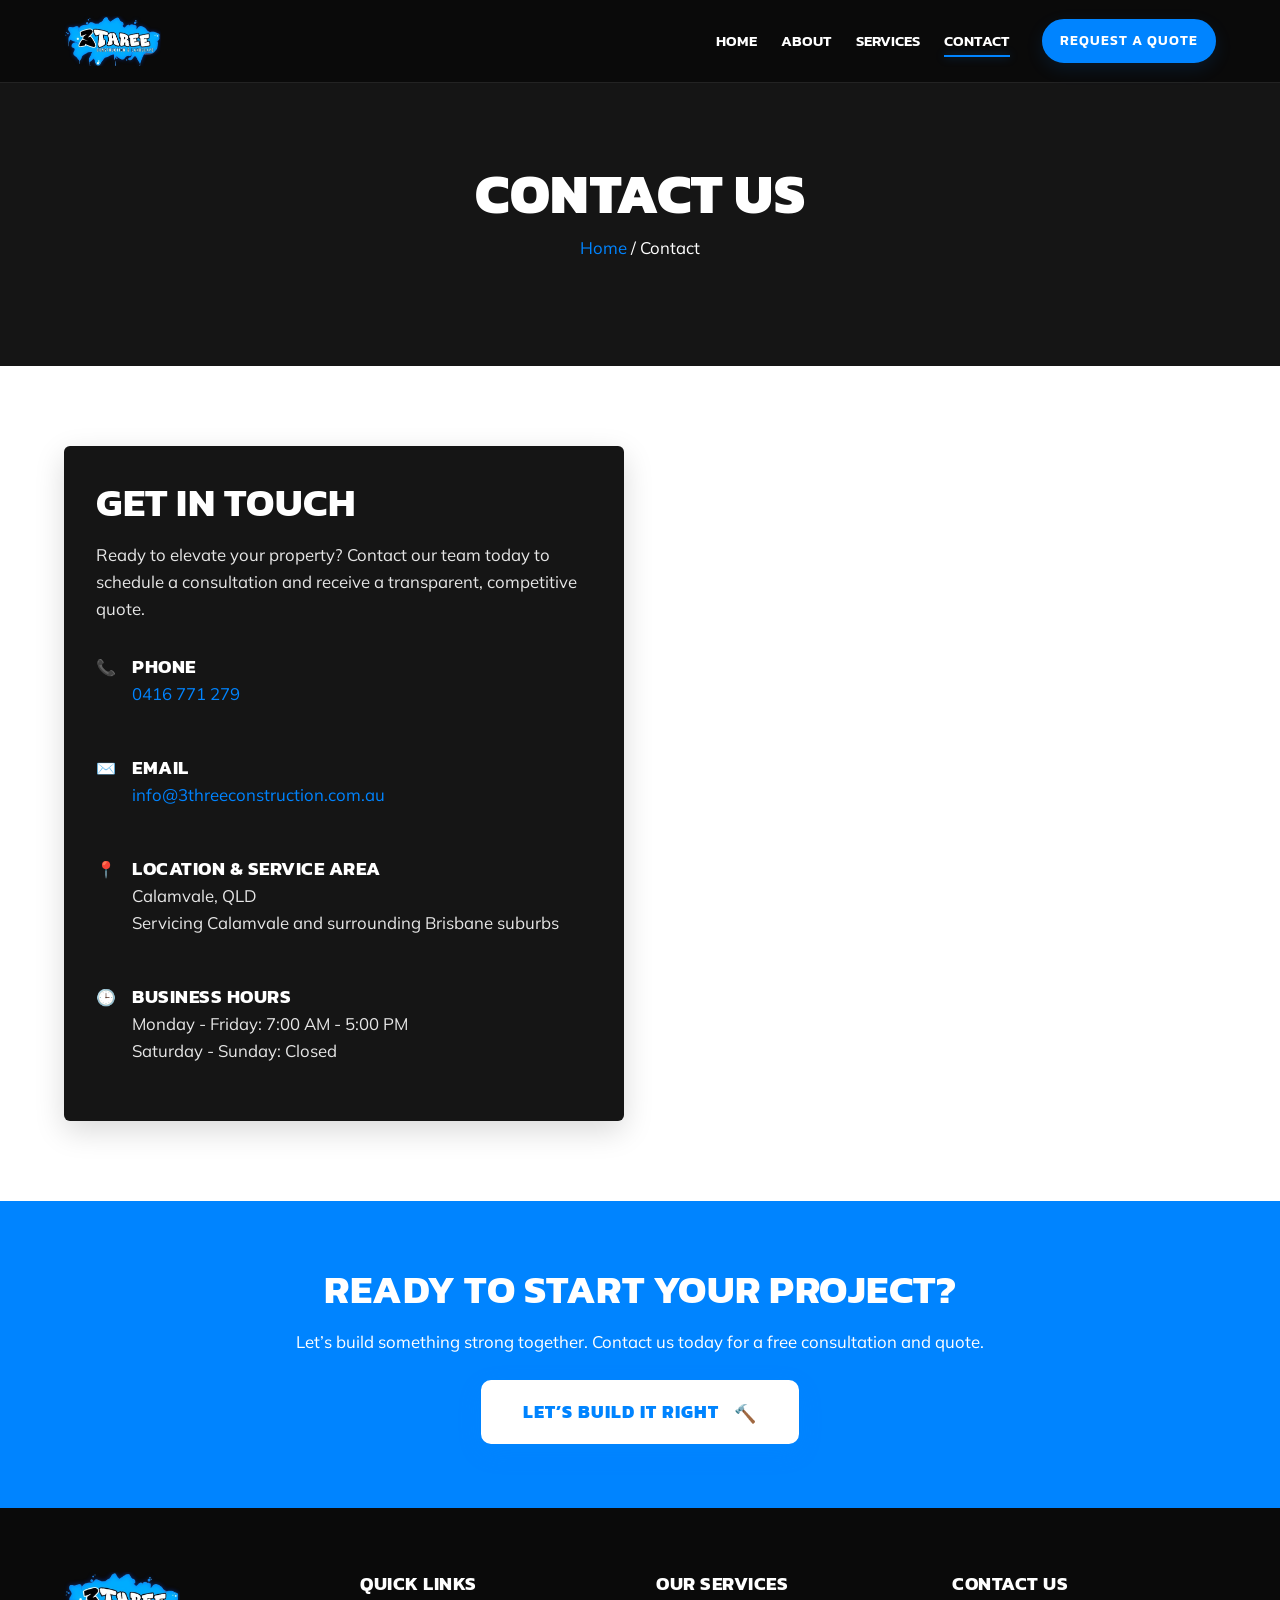
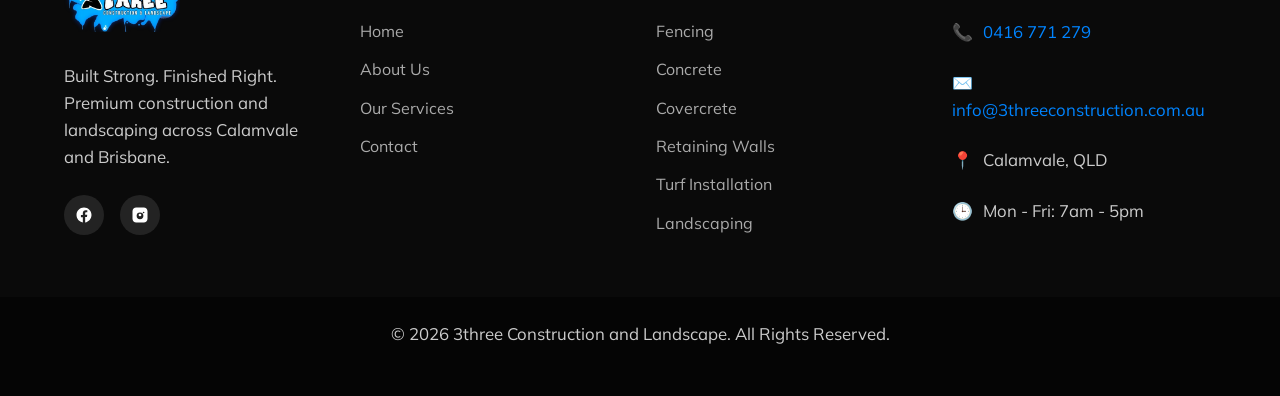
<file: contact.html>
<!DOCTYPE html>
<html lang="en">
<head>
    <meta charset="UTF-8">
    <meta name="viewport" content="width=device-width, initial-scale=1.0">
    <link rel="stylesheet" href="styles.css">
    <link rel="preconnect" href="https://fonts.googleapis.com">
    <link rel="preconnect" href="https://fonts.gstatic.com" crossorigin>
    <link href="https://fonts.googleapis.com/css2?family=Kanit:wght@400;600;700;800&family=Mulish:wght@400;600;700&display=swap" rel="stylesheet">

    <title>Contact Us | 3three Construction and Landscape</title>
    <meta name="description" content="Get in touch with 3three Construction and Landscape. We provide free quotes for building and landscaping projects across Calamvale and Brisbane.">
</head>
<body>
    <header class="header" id="header">
        <div class="container nav-wrapper">
            <a href="index.html" class="brand-logo">
                <img src="logo.png" alt="3three Construction and Landscape Logo">
            </a>
            <div class="hamburger" id="hamburger">
                <span></span>
                <span></span>
                <span></span>
            </div>
            <nav class="nav-menu" id="nav-menu">
                <ul class="nav-links">
                    <li><a href="index.html" class="nav-link">Home</a></li>
                    <li><a href="about.html" class="nav-link">About</a></li>
                    <li><a href="services.html" class="nav-link">Services</a></li>
                    <li><a href="contact.html" class="nav-link active">Contact</a></li>
                </ul>
                <a href="contact.html" class="btn btn-primary quote-btn">Request a Quote</a>
            </nav>
        </div>
    </header>

    <section class="page-header">
        <div class="container text-center reveal">
            <h1>Contact Us</h1>
            <p class="breadcrumb"><a href="index.html">Home</a> / Contact</p>
        </div>
    </section>

    <section class="section contact-section">
        <div class="container">
            <div class="grid grid-2">
                <div class="contact-info-panel bg-dark text-white p-4 rounded shadow-lg reveal slide-right">
                    <h2>Get In Touch</h2>
                    <p class="mb-4">Ready to elevate your property? Contact our team today to schedule a consultation and receive a transparent, competitive quote.</p>

                    <div class="info-item mb-3">
                        <div class="icon text-blue">📞</div>
                        <div>
                            <h4>Phone</h4>
                            <p><a href="tel:0416771279" class="text-white">0416 771 279</a></p>
                        </div>
                    </div>
                    <div class="info-item mb-3">
                        <div class="icon text-blue">✉️</div>
                        <div>
                            <h4>Email</h4>
                            <p><a href="mailto:info@3threeconstruction.com.au" class="text-white">info@3threeconstruction.com.au</a></p>
                        </div>
                    </div>
                    <div class="info-item mb-3">
                        <div class="icon text-blue">📍</div>
                        <div>
                            <h4>Location & Service Area</h4>
                            <p>Calamvale, QLD<br>Servicing Calamvale and surrounding Brisbane suburbs</p>
                        </div>
                    </div>
                    <div class="info-item">
                        <div class="icon text-blue">🕒</div>
                        <div>
                            <h4>Business Hours</h4>
                            <p>Monday - Friday: 7:00 AM - 5:00 PM<br>Saturday - Sunday: Closed</p>
                        </div>
                    </div>
                </div>

                <div class="map-panel reveal slide-left">
                    <iframe src="https://www.google.com/maps?q=Calamvale+QLD+Australia&z=13&output=embed" width="100%" height="460" style="border:0;" allowfullscreen="" loading="lazy" referrerpolicy="no-referrer-when-downgrade"></iframe>
                </div>
            </div>
        </div>
    </section>

    <section class="cta-banner">
        <div class="container cta-container">
            <div class="cta-content reveal">
                <h2>Ready to Start Your Project?</h2>
                <p>Let’s build something strong together. Contact us today for a free consultation and quote.</p>
                <a href="contact.html" class="btn btn-primary btn-large">Let’s Build It Right
                    <span class="hammer-icon" aria-hidden="true">🔨</span>
                </a>
            </div>
        </div>
    </section>

    <footer class="footer">
        <div class="container footer-grid">
            <div class="footer-col brand-col">
                <img src="logo.png" alt="3three Construction and Landscape Logo" class="footer-logo">
                <p>Built Strong. Finished Right. Premium construction and landscaping across Calamvale and Brisbane.</p>
                <div class="social-links">
                    <a href="https://www.facebook.com/3threeconstruction" target="_blank" rel="noopener" aria-label="Facebook">
                        <svg width="18" height="18" viewBox="0 0 24 24" fill="currentColor" xmlns="http://www.w3.org/2000/svg" aria-hidden="true">
                            <path d="M22 12C22 6.48 17.52 2 12 2S2 6.48 2 12c0 5 3.66 9.13 8.44 9.88v-6.99H7.9v-2.89h2.54V9.41c0-2.5 1.49-3.88 3.77-3.88 1.09 0 2.23.2 2.23.2v2.46h-1.26c-1.24 0-1.63.77-1.63 1.56v1.87h2.78l-.44 2.89h-2.34V22C18.34 21.13 22 17 22 12z"/>
                        </svg>
                    </a>
                    <a href="https://www.instagram.com/3threeconstruction" target="_blank" rel="noopener" aria-label="Instagram">
                        <svg width="18" height="18" viewBox="0 0 24 24" fill="currentColor" xmlns="http://www.w3.org/2000/svg" aria-hidden="true">
                            <path d="M7 2C4.24 2 2 4.24 2 7v10c0 2.76 2.24 5 5 5h10c2.76 0 5-2.24 5-5V7c0-2.76-2.24-5-5-5H7zm5 6.5A4.5 4.5 0 1 1 7.5 13 4.5 4.5 0 0 1 12 8.5zm4.8-.9a1.08 1.08 0 1 1-1.08 1.08A1.08 1.08 0 0 1 16.8 7.6zM12 10.2a1.8 1.8 0 1 0 1.8 1.8A1.8 1.8 0 0 0 12 10.2z"/>
                        </svg>
                    </a>
                </div>
            </div>
            <div class="footer-col">
                <h3>Quick Links</h3>
                <ul class="footer-links">
                    <li><a href="index.html">Home</a></li>
                    <li><a href="about.html">About Us</a></li>
                    <li><a href="services.html">Our Services</a></li>
                    <li><a href="contact.html">Contact</a></li>
                </ul>
            </div>
            <div class="footer-col">
                <h3>Our Services</h3>
                <ul class="footer-links">
                    <li><a href="services.html#fencing">Fencing</a></li>
                    <li><a href="services.html#concrete">Concrete</a></li>
                    <li><a href="services.html#covercrete">Covercrete</a></li>
                    <li><a href="services.html#retaining-walls">Retaining Walls</a></li>
                    <li><a href="services.html#turf">Turf Installation</a></li>
                    <li><a href="services.html#landscaping">Landscaping</a></li>
                </ul>
            </div>
            <div class="footer-col contact-col">
                <h3>Contact Us</h3>
                <p><span class="footer-icon">📞</span> <a href="tel:0416771279">0416 771 279</a></p>
                <p><span class="footer-icon">✉️</span> <a href="mailto:info@3threeconstruction.com.au">info@3threeconstruction.com.au</a></p>
                <p><span class="footer-icon">📍</span> Calamvale, QLD</p>
                <p><span class="footer-icon">🕒</span> Mon - Fri: 7am - 5pm</p>
            </div>
        </div>
        <div class="footer-bottom">
            <div class="container">
                <p>&copy; 2026 3three Construction and Landscape. All Rights Reserved.</p>
            </div>
        </div>
    </footer>

    <a href="#" class="back-to-top" id="back-to-top" aria-label="Back to Top">&uarr;</a>
    <script src="main.js"></script>

</body>
</html>
</file>
<file: styles.css>
:root {
    --primary-blue: #0084ff; /* Electric blue */
    --primary-hover: #00aaff;
    --deep-blue: #004b99;
    --cyan-glow: rgba(0, 132, 255, 0.4);
    
    --black: #0a0a0a;
    --dark-grey: #151515;
    --charcoal: #2d2d2d;
    --light-grey: #f4f4f5;
    --border-color: #e0e0e0;
    --white: #ffffff;
    
    --font-heading: 'Kanit', sans-serif;
    --font-body: 'Mulish', sans-serif;
    
    --transition: all 0.3s cubic-bezier(0.25, 0.8, 0.25, 1);
    --border-radius: 6px;
}

/* Reset */
* {
    margin: 0;
    padding: 0;
    box-sizing: border-box;
}

html {
    scroll-behavior: smooth;
}

body {
    font-family: var(--font-body);
    color: var(--charcoal);
    line-height: 1.6;
    background-color: var(--white);
    overflow-x: hidden;
}

/* Typography */
h1, h2, h3, h4, h5, h6 {
    font-family: var(--font-heading);
    font-weight: 700;
    line-height: 1.2;
    margin-bottom: 1rem;
    color: var(--black);
    text-transform: uppercase;
    letter-spacing: 0.5px;
}

h1 { font-size: 3.5rem; font-weight: 800; }
h2 { font-size: 2.5rem; }
h3 { font-size: 1.5rem; }
h4 { font-size: 1.2rem; }

p { margin-bottom: 1.5rem; font-size: 1.05rem; }

a {
    text-decoration: none;
    color: var(--primary-blue);
    transition: var(--transition);
}

.text-blue { color: var(--primary-blue); }
.text-white { color: var(--white); }
.text-center { text-align: center; }

/* Utilities */
.container {
    width: 90%;
    max-width: 1200px;
    margin: 0 auto;
}

.section { padding: 5rem 0; }
.section-sm { padding: 3rem 0; }

.bg-dark { background-color: var(--dark-grey); }
.bg-light { background-color: var(--light-grey); }
.bg-blue { background-color: var(--deep-blue); }

.mt-3 { margin-top: 1.5rem; }
.mt-4 { margin-top: 2rem; }
.mt-5 { margin-top: 3rem; }
.mb-3 { margin-bottom: 1.5rem; }
.mb-4 { margin-bottom: 2rem; }
.mb-5 { margin-bottom: 3rem; }
.p-4 { padding: 2rem; }

.rounded { border-radius: var(--border-radius); }
.shadow-md { box-shadow: 0 4px 15px rgba(0,0,0,0.1); }
.shadow-lg { box-shadow: 0 10px 30px rgba(0,0,0,0.15); }
.border-glow { border: 2px solid transparent; transition: var(--transition); }
.border-glow:hover { border-color: var(--primary-blue); box-shadow: 0 0 20px var(--cyan-glow); }

/* Buttons */
.btn {
    display: inline-block;
    padding: 0.8rem 1.8rem;
    font-family: var(--font-heading);
    font-weight: 600;
    text-transform: uppercase;
    letter-spacing: 1px;
    border-radius: var(--border-radius);
    cursor: pointer;
    border: 2px solid transparent;
    transition: var(--transition);
    text-align: center;
}

.btn-primary {
    background-color: var(--primary-blue);
    color: var(--white);
    border-color: var(--primary-blue);
}

.btn-primary:hover {
    background-color: transparent;
    color: var(--primary-blue);
    box-shadow: 0 0 15px var(--cyan-glow);
}

.btn-outline {
    background-color: transparent;
    border-color: var(--primary-blue);
    color: var(--primary-blue);
}

.btn-outline:hover {
    background-color: var(--primary-blue);
    color: var(--white);
    box-shadow: 0 0 15px var(--cyan-glow);
}

.btn-outline-light {
    background-color: transparent;
    border-color: var(--white);
    color: var(--white);
}

.btn-outline-light:hover {
    background-color: var(--white);
    color: var(--black);
}

.btn-large { padding: 1rem 2.5rem; font-size: 1.1rem; }
.btn-full { width: 100%; }

/* Navigation */
.header {
    position: fixed;
    top: 0;
    left: 0;
    width: 100%;
    z-index: 1000;
    background: rgba(10, 10, 10, 0.95);
    backdrop-filter: blur(10px);
    border-bottom: 1px solid rgba(255,255,255,0.1);
    transition: var(--transition);
    padding: 1rem 0;
}

.header.scrolled {
    padding: 0.5rem 0;
    box-shadow: 0 4px 20px rgba(0,0,0,0.5);
}

.nav-wrapper {
    display: flex;
    justify-content: space-between;
    align-items: center;
}

.brand-logo img {
    height: 50px;
    display: block;
    transition: var(--transition);
}

.brand-logo .logo-text {
    color: var(--white);
    font-family: var(--font-heading);
    font-weight: 800;
    font-size: 1.05rem;
    letter-spacing: 0.8px;
}

.nav-menu {
    display: flex;
    align-items: center;
    gap: 2rem;
}

.nav-menu .quote-btn {
    padding: 0.5rem 1rem;
    border-radius: 999px;
    font-size: 0.9rem;
    box-shadow: 0 6px 18px rgba(0,132,255,0.12);
}

.nav-links {
    display: flex;
    list-style: none;
    gap: 1.5rem;
}

.nav-link {
    color: var(--white);
    font-family: var(--font-heading);
    font-weight: 600;
    text-transform: uppercase;
    font-size: 0.95rem;
    position: relative;
    padding-bottom: 5px;
}

.nav-link::after {
    content: '';
    position: absolute;
    bottom: 0;
    left: 0;
    width: 0%;
    height: 2px;
    background: var(--primary-blue);
    transition: var(--transition);
}

.nav-link:hover::after, .nav-link.active::after {
    width: 100%;
    box-shadow: 0 0 10px var(--cyan-glow);
}

.hamburger {
    display: none;
    flex-direction: column;
    cursor: pointer;
    gap: 5px;
    z-index: 1001;
}

.hamburger span {
    width: 25px;
    height: 3px;
    background-color: var(--white);
    transition: var(--transition);
}

/* Hero Section */
.hero {
    height: 100vh;
    min-height: 600px;
    position: relative;
    display: flex;
    align-items: center;
    overflow: hidden;
}

.hero-bg {
    position: absolute;
    top: 0;
    left: 0;
    width: 100%;
    height: 100%;
    object-fit: cover;
    z-index: 1;
    animation: kenBurns 20s infinite alternate linear;
    /* slightly dim the image itself for better foreground contrast */
    filter: brightness(0.6) contrast(0.98);
}

.hero-overlay {
    position: absolute;
    top: 0;
    left: 0;
    width: 100%;
    height: 100%;
    /* stronger dark gradient to ensure buttons and text remain readable */
    background: linear-gradient(to right, rgba(0,0,0,0.7) 0%, rgba(0,0,0,0.35) 60%);
    z-index: 2;
}

.hero-content {
    position: relative;
    z-index: 3;
    color: var(--white);
    max-width: 800px;
}

.hero-content h1 {
    color: var(--white);
    text-shadow: 0 2px 10px rgba(0,0,0,0.5);
}

.hero-content p {
    font-size: 1.2rem;
    margin-bottom: 2rem;
    opacity: 0.9;
}

.hero-btns {
    display: flex;
    gap: 1rem;
}

@keyframes kenBurns {
    0% { transform: scale(1); }
    100% { transform: scale(1.1); }
}

/* Subheading */
.subheading {
    display: inline-block;
    padding: 0.3rem 0.8rem;
    background: rgba(0, 132, 255, 0.1);
    border-left: 3px solid var(--primary-blue);
    font-size: 0.9rem;
    margin-bottom: 1rem;
}

/* Grid Layouts */
.grid {
    display: grid;
    gap: 2rem;
}

/* Services preview visibility tweaks */
.services-preview {
    padding: 6rem 0;
    background-color: #121212;
}
.services-preview .subheading,
.services-preview h2,
.services-preview h3,
.services-preview p,
.services-preview .card-link {
    color: var(--white);
}
.services-preview h2 {
    font-size: 2.8rem;
    text-shadow: 0 6px 24px rgba(0,0,0,0.7);
    color: var(--white);
}
.services-preview .grid {
    align-items: start;
    gap: 2.5rem;
}
.services-preview .service-card {
    background: #292929;
    padding: 3rem 2.5rem;
    border-radius: var(--border-radius);
    border: 1px solid rgba(255,255,255,0.03);
    box-shadow: 0 18px 50px rgba(0,0,0,0.6);
    transition: transform 0.35s ease, box-shadow 0.35s ease, border-color 0.35s ease;
}
.services-preview .service-card:hover {
    transform: translateY(-8px);
    box-shadow: 0 30px 80px rgba(0,132,255,0.12), 0 10px 30px rgba(0,0,0,0.6);
    border-color: rgba(0,132,255,0.22);
}
.services-preview .service-card p { color: #d0d0d0; }
.services-preview .card-icon { font-size: 3.5rem; filter: drop-shadow(0 10px 30px rgba(0,0,0,0.6)); }
.services-preview .card-link { color: var(--primary-blue); font-weight: 700; }


.grid-2 { grid-template-columns: 1fr 1fr; }
.grid-3 { grid-template-columns: repeat(3, 1fr); }
.grid-4 { grid-template-columns: repeat(4, 1fr); }

.split-layout {
    display: grid;
    grid-template-columns: 1fr 1fr;
    gap: 4rem;
}

.align-center { align-items: center; }

/* Service Cards */
.service-card {
    background: var(--charcoal);
    padding: 2.5rem 2rem;
    border-radius: var(--border-radius);
    transition: var(--transition);
    border: 1px solid rgba(255,255,255,0.05);
}

.service-card:hover {
    transform: translateY(-10px);
    border-color: var(--primary-blue);
    box-shadow: 0 10px 30px rgba(0, 132, 255, 0.15);
}

.service-card h3 { color: var(--white); }
.service-card p { color: #ccc; font-size: 0.95rem; }

.card-icon {
    font-size: 2.5rem;
    margin-bottom: 1rem;
}

.card-link {
    font-family: var(--font-heading);
    font-weight: 600;
    text-transform: uppercase;
    font-size: 0.9rem;
}

/* Image Card Wrapper */
.image-card-wrapper { position: relative; }
.rounded-img {
    width: 100%;
    height: auto;
    border-radius: var(--border-radius);
    display: block;
    object-fit: cover;
}

/* Ensure service detail images are uniform and cropped to match each other */
.service-detail-row .image-side .rounded-img {
    height: 320px;
    object-fit: cover;
    object-position: center center;
}

@media (max-width: 992px) {
    .service-detail-row .image-side .rounded-img { height: auto; }
}

.experience-badge {
    position: absolute;
    bottom: -20px;
    right: -20px;
    background: var(--primary-blue);
    color: var(--white);
    padding: 1.5rem;
    border-radius: 50%;
    width: 120px;
    height: 120px;
    display: flex;
    flex-direction: column;
    justify-content: center;
    align-items: center;
    box-shadow: 0 10px 20px rgba(0,0,0,0.3);
    font-family: var(--font-heading);
}

.experience-badge .number { font-size: 1.5rem; font-weight: 800; line-height: 1; }
.experience-badge .text { font-size: 0.8rem; text-transform: uppercase; }

/* Stats Section */
.pattern-bg {
    background-image: radial-gradient(rgba(255, 255, 255, 0.1) 1px, transparent 1px);
    background-size: 20px 20px;
}

.stat-item h2 {
    font-size: 3rem;
    color: var(--white);
    margin-bottom: 0.5rem;
    display: inline-block;
}
.stat-item span { font-size: 2rem; font-family: var(--font-heading); font-weight: 700; }
.stat-item p { font-size: 1.1rem; text-transform: uppercase; font-family: var(--font-heading); letter-spacing: 1px; }

/* Process */
.process-step {
    background: var(--white);
    padding: 2rem;
    border-radius: var(--border-radius);
    box-shadow: 0 5px 20px rgba(0,0,0,0.05);
    position: relative;
    z-index: 1;
    transition: var(--transition);
}

.process-step:hover {
    transform: translateY(-5px);
    box-shadow: 0 10px 30px rgba(0,0,0,0.1);
}

.step-number {
    font-family: var(--font-heading);
    font-size: 4rem;
    font-weight: 800;
    color: rgba(0, 132, 255, 0.1);
    position: absolute;
    top: 10px;
    right: 20px;
    z-index: -1;
}

/* Page Headers */
.page-header {
    padding: 10rem 0 5rem 0;
    background: var(--dark-grey);
    color: var(--white);
}

.page-header h1 { color: var(--white); margin-bottom: 0.5rem; }
.breadcrumb a { color: var(--primary-blue); }

/* Service Detail Rows */
.service-benefits {
    list-style: none;
    margin-bottom: 1.5rem;
}

.service-benefits li {
    position: relative;
    padding-left: 25px;
    margin-bottom: 0.5rem;
}

.service-benefits li::before {
    content: '✓';
    position: absolute;
    left: 0;
    color: var(--primary-blue);
    font-weight: bold;
}

/* Forms */
.form-grid {
    display: grid;
    grid-template-columns: 1fr 1fr;
    gap: 1.5rem;
}

.form-group { display: flex; flex-direction: column; text-align: left; }
.full-width { grid-column: 1 / -1; }

.form-group label {
    font-family: var(--font-heading);
    font-weight: 600;
    margin-bottom: 0.5rem;
    font-size: 0.9rem;
    color: var(--charcoal);
}

input, select, textarea {
    padding: 0.8rem;
    border: 1px solid var(--border-color);
    border-radius: var(--border-radius);
    font-family: var(--font-body);
    font-size: 1rem;
    transition: var(--transition);
    background: var(--white);
}

input:focus, select:focus, textarea:focus {
    outline: none;
    border-color: var(--primary-blue);
    box-shadow: 0 0 10px rgba(0, 132, 255, 0.2);
}

.contact-form-panel {
    background: var(--white);
    padding: 2.5rem;
    border-radius: var(--border-radius);
    box-shadow: 0 10px 30px rgba(0,0,0,0.1);
}

.booking-container { max-width: 800px; margin: 0 auto; }

/* Contact Info */
.info-item { display: flex; gap: 1rem; align-items: flex-start; }
.info-item h4 { margin-bottom: 0.2rem; color: var(--white); }

/* Footer */
.cta-banner {
    background: var(--primary-blue);
    padding: 4rem 0;
    text-align: center;
    color: var(--white);
}

.cta-banner h2 { color: var(--white); margin-bottom: 1rem; }

/* Make the CTA link in the banner visually a button (contrast with blue background) */
.cta-banner .btn {
    background: var(--white);
    color: var(--primary-blue);
    border-color: var(--white);
    padding: 0.9rem 2rem;
    border-radius: 10px;
    font-weight: 800;
    box-shadow: 0 8px 24px rgba(0,132,255,0.15);
}
.cta-banner .btn:hover {
    background: transparent;
    color: var(--white);
    border-color: rgba(255,255,255,0.85);
    box-shadow: none;
}
.cta-banner .btn-large { padding: 1rem 2.5rem; font-size: 1.1rem; }

/* Hammer icon inside CTA buttons */
.btn .hammer-icon {
    font-size: 18px;
    margin-left: 0.6rem;
    vertical-align: middle;
    display: inline-block;
    line-height: 1;
}

.footer {
    background: var(--black);
    color: #aaa;
    padding: 4rem 0 0 0;
}

/* Ensure dark backgrounds have readable (white) text */
.bg-dark,
.footer,
.services-preview,
.contact-info-panel,
.map-panel,
.map-section {
    color: var(--white);
}
.bg-dark a,
.footer a,
.services-preview a,
.contact-info-panel a {
    color: var(--primary-blue);
}
.footer-links a { color: #ccc; }
.footer p { color: #ccc; }
.footer .footer-icon { margin-right: 6px; }

/* Force headings and important text to be white inside dark sections */
.bg-dark h1, .bg-dark h2, .bg-dark h3, .bg-dark h4, .bg-dark h5, .bg-dark h6,
.services-preview h1, .services-preview h2, .services-preview h3, .services-preview h4,
.contact-info-panel h1, .contact-info-panel h2, .contact-info-panel h3,
.values-section h1, .values-section h2, .values-section h3 {
    color: var(--white);
}
.bg-dark p, .services-preview p, .contact-info-panel p, .values-section p { color: #e6e6e6; }
.values-section .subheading { color: var(--primary-blue); }

.footer-logo-text {
    color: var(--white);
    font-family: var(--font-heading);
    font-weight: 800;
    font-size: 1.05rem;
    margin-bottom: 0.8rem;
}

.footer-grid {
    display: grid;
    grid-template-columns: repeat(4, 1fr);
    gap: 2rem;
    align-items: start;
}

.social-links a svg { width: 18px; height: 18px; }


.footer h3 { color: var(--white); font-size: 1.2rem; margin-bottom: 1.5rem; }
.footer-logo { height: 60px; margin-bottom: 1.5rem; }

.footer-links { list-style: none; }
.footer-links li { margin-bottom: 0.8rem; }
.footer-links a { color: #aaa; }
.footer-links a:hover { color: var(--primary-blue); padding-left: 5px; }

.social-links { display: flex; gap: 1rem; margin-top: 1rem; }
.social-links a {
    display: flex; align-items: center; justify-content: center;
    width: 40px; height: 40px;
    background: rgba(255,255,255,0.1);
    color: var(--white);
    border-radius: 50%;
}
.social-links a:hover { background: var(--primary-blue); }

.footer-bottom {
    background: #050505;
    padding: 1.5rem 0;
    text-align: center;
    margin-top: 3rem;
    font-size: 0.9rem;
}

/* Animations */
.reveal {
    opacity: 0;
    visibility: hidden;
}

.reveal.active {
    opacity: 1;
    visibility: visible;
}

.slide-up { transform: translateY(50px); transition: all 0.8s ease-out; }
.slide-up.active { transform: translateY(0); }

.slide-right { transform: translateX(-50px); transition: all 0.8s ease-out; }
.slide-right.active { transform: translateX(0); }

.slide-left { transform: translateX(50px); transition: all 0.8s ease-out; }
.slide-left.active { transform: translateX(0); }

.zoom-in { transform: scale(0.9); transition: all 0.8s ease-out; }
.zoom-in.active { transform: scale(1); }

.delay-1 { transition-delay: 0.2s; }
.delay-2 { transition-delay: 0.4s; }
.delay-3 { transition-delay: 0.6s; }

/* Back to Top */
.back-to-top {
    position: fixed;
    bottom: 30px;
    right: 30px;
    background: var(--primary-blue);
    color: var(--white);
    width: 45px; height: 45px;
    display: flex; justify-content: center; align-items: center;
    border-radius: 50%;
    opacity: 0; visibility: hidden;
    transition: var(--transition);
    z-index: 999;
    box-shadow: 0 4px 10px rgba(0,0,0,0.3);
}

.back-to-top.show { opacity: 1; visibility: visible; }
.back-to-top:hover { background: var(--white); color: var(--primary-blue); transform: translateY(-5px); }

/* Responsive */
@media (max-width: 992px) {
    .split-layout { grid-template-columns: 1fr; gap: 3rem; }
    .reverse-layout .image-side { grid-row: 2; }
    .grid-4, .grid-3 { grid-template-columns: 1fr 1fr; }
    h1 { font-size: 2.8rem; }
    .footer-grid { grid-template-columns: 1fr 1fr; }
}

@media (max-width: 768px) {
    .hamburger { display: flex; }
    .nav-menu {
        position: fixed;
        top: 0; right: -100%;
        width: 100%; height: 100vh;
        background: var(--black);
        flex-direction: column;
        justify-content: center;
        transition: 0.4s;
    }
    .nav-menu.active { right: 0; }
    .nav-links { flex-direction: column; text-align: center; font-size: 1.5rem; }
    
    .grid-4, .grid-3, .grid-2, .form-grid { grid-template-columns: 1fr; }
    
    h1 { font-size: 2.3rem; }
    .hero-btns { flex-direction: column; }
    .experience-badge { right: 0; bottom: -20px; width: 100px; height: 100px; }
}
</file>
